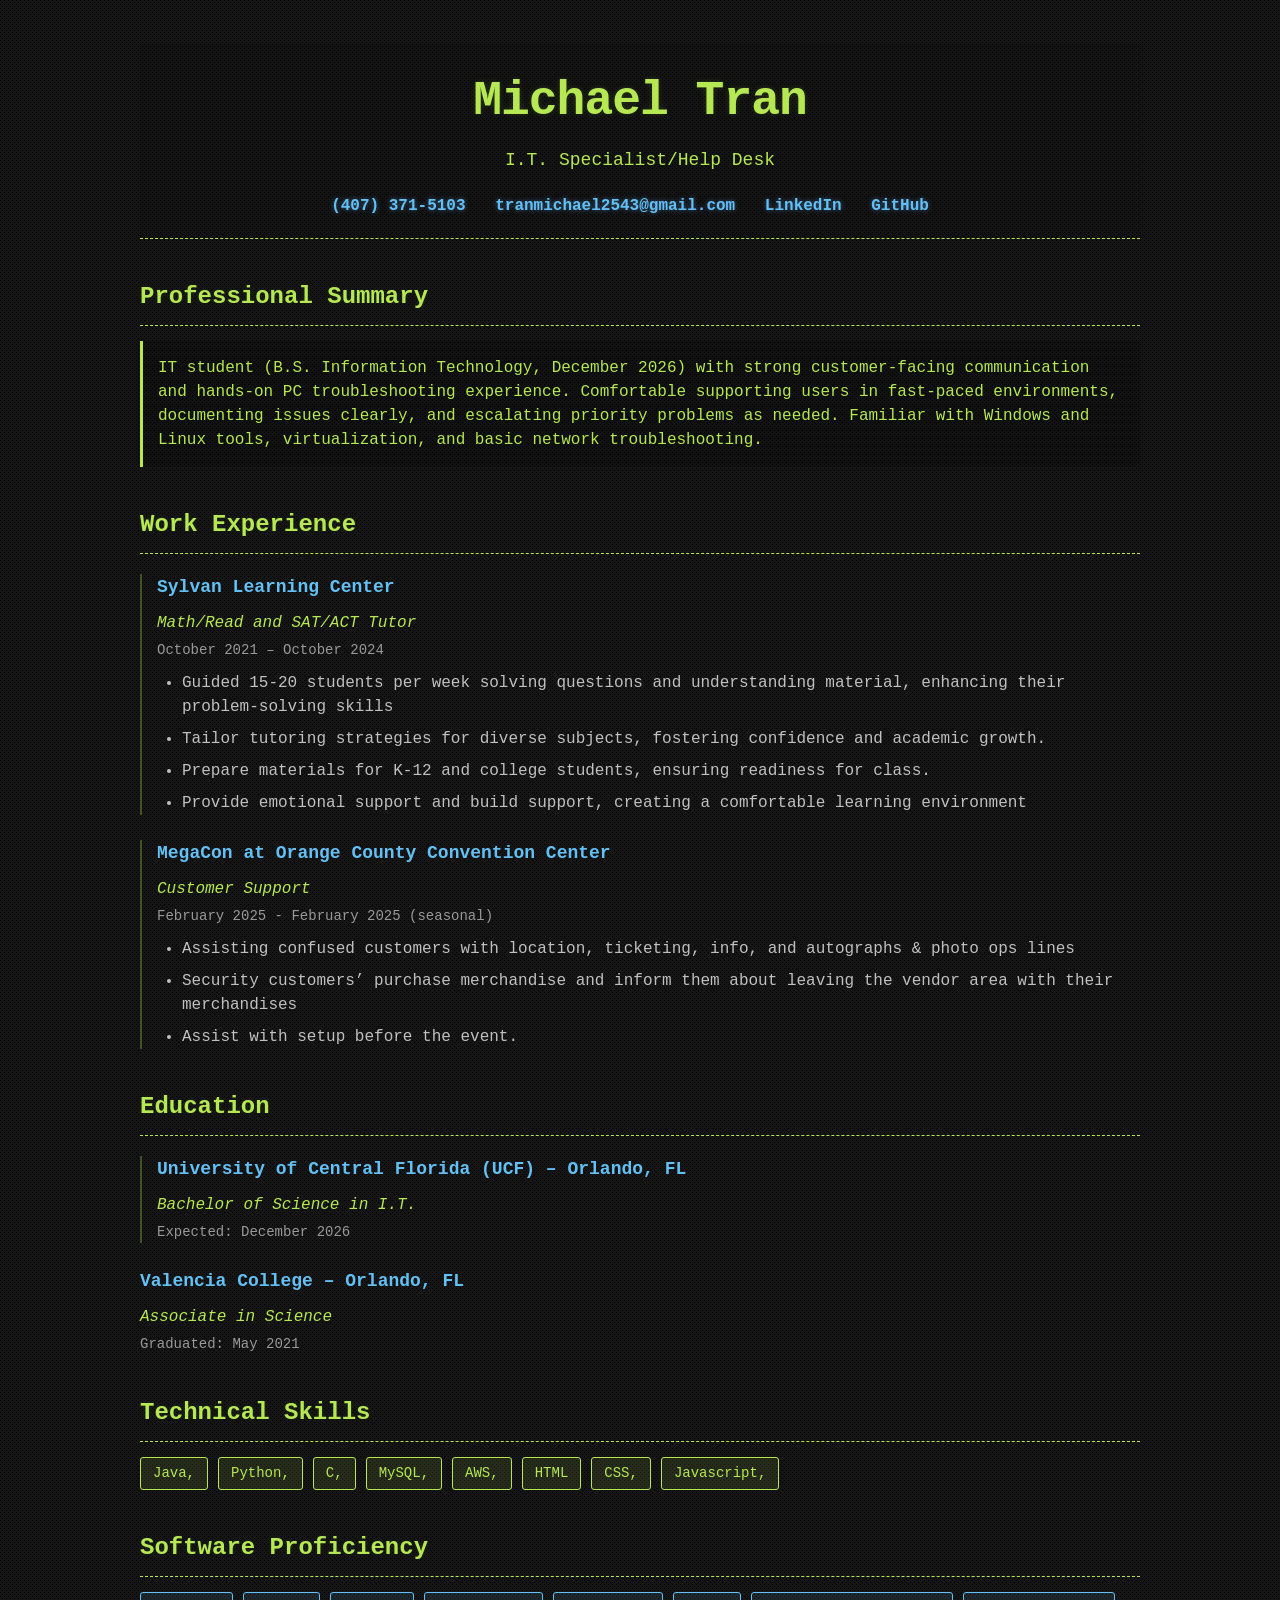
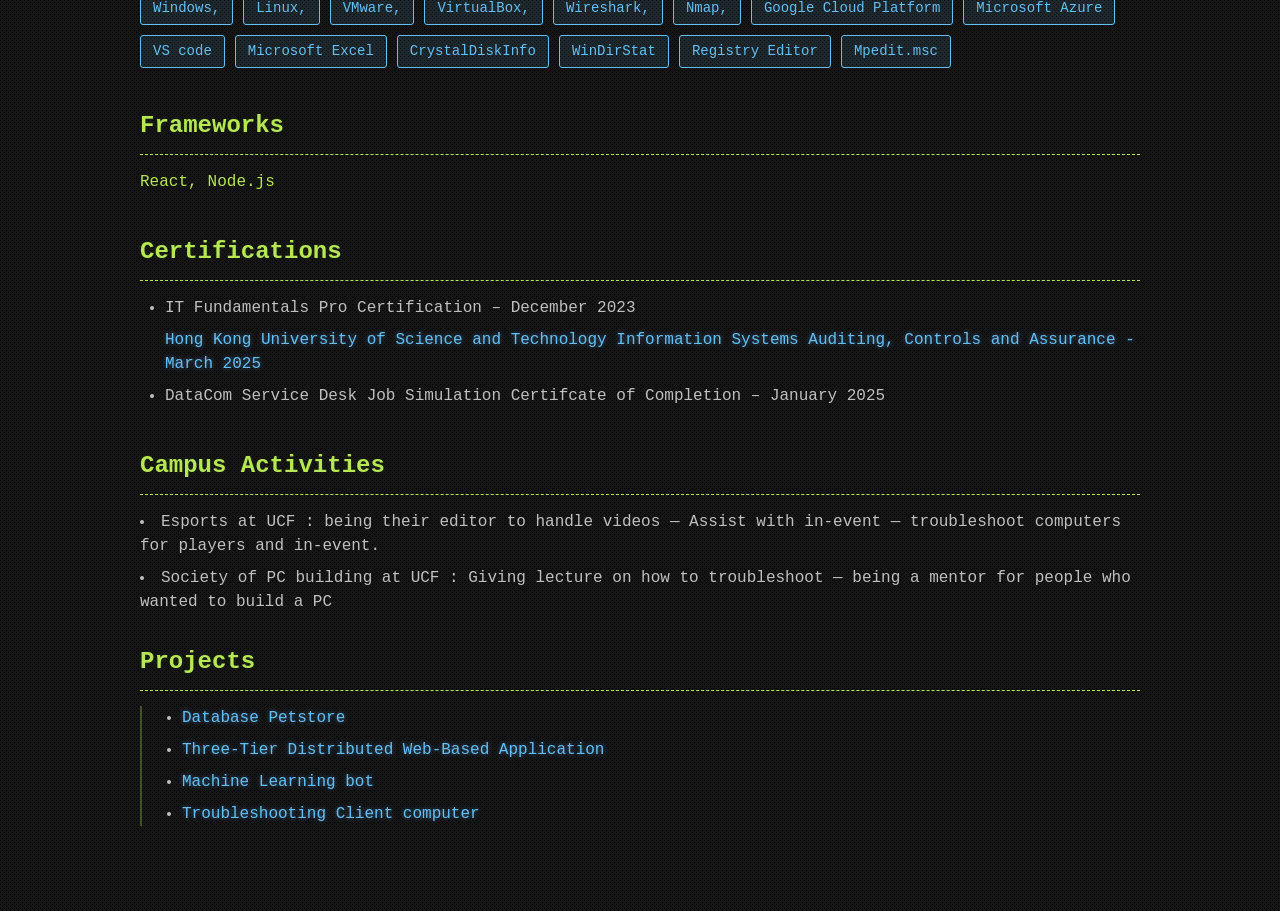
<file: index.html>
<!DOCTYPE html>
<html lang="en">
<head>
    <meta charset="UTF-8">
    <meta name="viewport" content="width=device-width, initial-scale=1.0">
    <title>Website Resume</title>
    <link rel="stylesheet" href="styles.css">
</head>
<body>
    <div class="container">
        <header>
            <h1>Michael Tran</h1>
            <p>I.T. Specialist/Help Desk</p>
            <div class="contact-info">
                <a href="tel:+14073715103"> (407) 371-5103</a>
                <a href="mailto:tranmichael2543@gmail.com"> tranmichael2543@gmail.com</a>
                <a href="https://www.linkedin.com/in/michael-tran-074484296/" target="_blank">  LinkedIn</a>
                <a href="https://github.com/tranmichael2543-web?tab=repositories" target="_blank">  GitHub</a>

                
            </div>
        </header>

        <div class="content">
            <section class="summary-section">
                <h2>Professional Summary</h2>
                <p class="summary">
                    IT student (B.S. Information Technology, December 2026) with strong customer-facing communication and hands-on PC
troubleshooting experience. Comfortable supporting users in fast-paced environments, documenting issues clearly, and
escalating priority problems as needed. Familiar with Windows and Linux tools, virtualization, and basic network
troubleshooting.
                </p>
            </section>

            <section class="experience-section">
                <h2>Work Experience</h2>
                
                <div class="experience-item">
                    <h3>Sylvan Learning Center</h3>
                    <div class="job-title">Math/Read and SAT/ACT Tutor</div>
                    <div class="date">October 2021 – October 2024</div>
                    <ul>
                        <li>Guided 15-20 students per week solving questions and understanding material, enhancing their problem-solving skills </li>
                        <li>Tailor tutoring strategies for diverse subjects, fostering confidence and academic 
growth.</li>
                        <li>Prepare materials for K-12 and college students, ensuring readiness for class.</li>
                        <li>Provide emotional support and build support, creating a comfortable learning 
environment </li>
                    </ul>
                </div>

                <div class="experience-item">
                    <h3>MegaCon at Orange County Convention Center</h3>
                    <div class="job-title">Customer Support</div>
                    <div class="date">February 2025 - February 2025 (seasonal)</div>
                    <ul>
                        <li>Assisting confused customers with location, ticketing, info, and autographs &  
photo ops lines </li>
                        <li>Security customers’ purchase merchandise and inform them about leaving the 
vendor area with their merchandises</li>
                        <li>Assist with setup before the event.</li>
                    </ul>
                </div>
            </section>

            <section class="education-section">
                <h2>Education</h2>
                
                <div class="education-item">
                    <h3>University of Central Florida (UCF) – Orlando, FL</h3>
                    <div class="degree">Bachelor of Science in I.T.</div>
                    <div class="date">Expected: December 2026</div>
                </div>
                
                <div class="education-section">
                    <h3>Valencia College – Orlando, FL</h3>
                    <div class="degree">Associate in Science</div>
                    <div class="date">Graduated: May 2021</div>
                </div>
            </section>

            <section class="skills-section">
                <h2>Technical Skills</h2>
                <div class="skills">
                    <span class="skill-tag">Java,</span>
                    <span class="skill-tag">Python,</span>
                    <span class="skill-tag">C,</span>
                    <span class="skill-tag">MySQL,</span>
                    <span class="skill-tag">AWS,</span>
                    <span class="skill-tag">HTML</span>
                    <span class="skill-tag">CSS,</span>
                    <span class="skill-tag">Javascript,</span>
                </div>
            </section>

            <section class="software-section">
                <h2>Software Proficiency</h2>
                <div class="software">
                    <span class="software-tag">Windows,</span>
                    <span class="software-tag">Linux,</span>
                    <span class="software-tag">VMware,</span>
                    <span class="software-tag">VirtualBox,</span>
                    <span class="software-tag">Wireshark,</span>
                    <span class="software-tag">Nmap,</span>
                    <span class="software-tag">Google Cloud Platform</span>
                    <span class="software-tag">Microsoft Azure</span>
                    <span class="software-tag">VS code</span>
                    <span class="software-tag">Microsoft Excel</span>
                    <span class="software-tag">CrystalDiskInfo</span>
                    <span class="software-tag">WinDirStat</span>
                    <span class="software-tag">Registry Editor</span>
                    <span class="software-tag">Mpedit.msc</span>
                </div>
            </section>

            <section class="Frameworks">
                <h2>Frameworks</h2>
                <div class="frameworks">
                    <span class="framework-tag">React,</span>
                    <span class="framework-tag">Node.js</span>
                </div>

            </section>
        <section class="certifications-section">
                <h2>Certifications</h2>
                
                <div class="certification-item">
                    <ul>
                    <li>IT Fundamentals Pro Certification –  December 2023</li>
                    <a href="https://coursera.org/verify/Y5P1RPTNREBP ">  Hong Kong University of Science and Technology Information Systems Auditing, Controls and Assurance - March 2025</a>
                    <li>DataCom Service Desk Job Simulation Certifcate of Completion –  January 2025</li>
                    </ul>
                </div>
            </section>

            <section class="Campus-Activities">
                <h2>Campus Activities</h2>
                <div class="Campus">
                    <li>Esports at UCF : being their editor to handle videos — Assist with in-event — troubleshoot computers for players and
in-event.</li>
                    <li>Society of PC building at UCF : Giving lecture on how to troubleshoot — being a mentor for people who wanted to
build a PC</li>
                </div>

            <section class="projects-section">
                <h2>Projects</h2>
                
                <div class="project-item">
                    <ul>
                    <li><a href="page.html" target="_blank" rel="noopener noreferrer">Database Petstore</a></li>
                    <li><a href="three-tier web applic.html" target="_blank" rel="noopener noreferrer"> Three-Tier Distributed Web-Based Application</a></li>
                    <li><a href="page2.html" target="_blank" rel="noopener noreferrer">Machine Learning bot</a></li>
                    <li><a href="troubleshoot.html" target="_blank" rel="noopener noreferrer">Troubleshooting Client computer</a></li>
                    </ul>

                </div>
            </section>
        </div>
    </div>
</body>
</html>
</file>
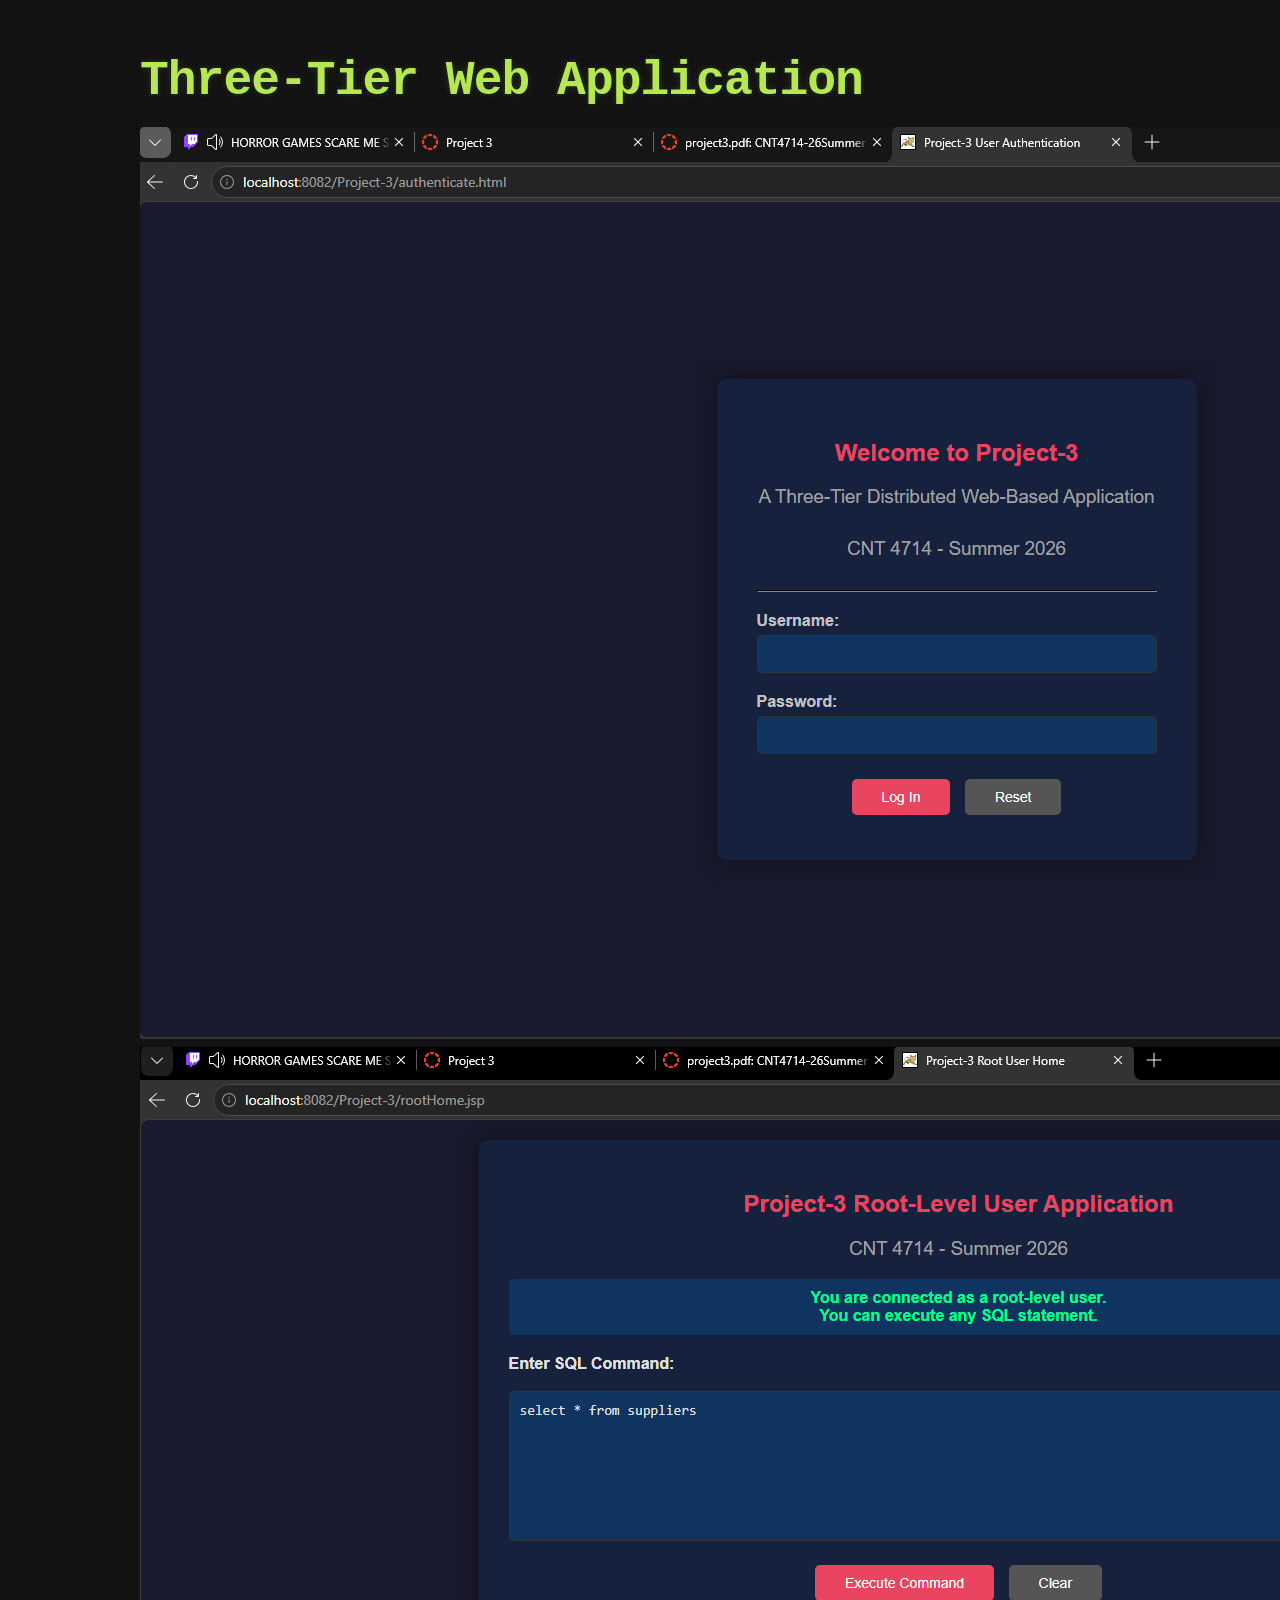
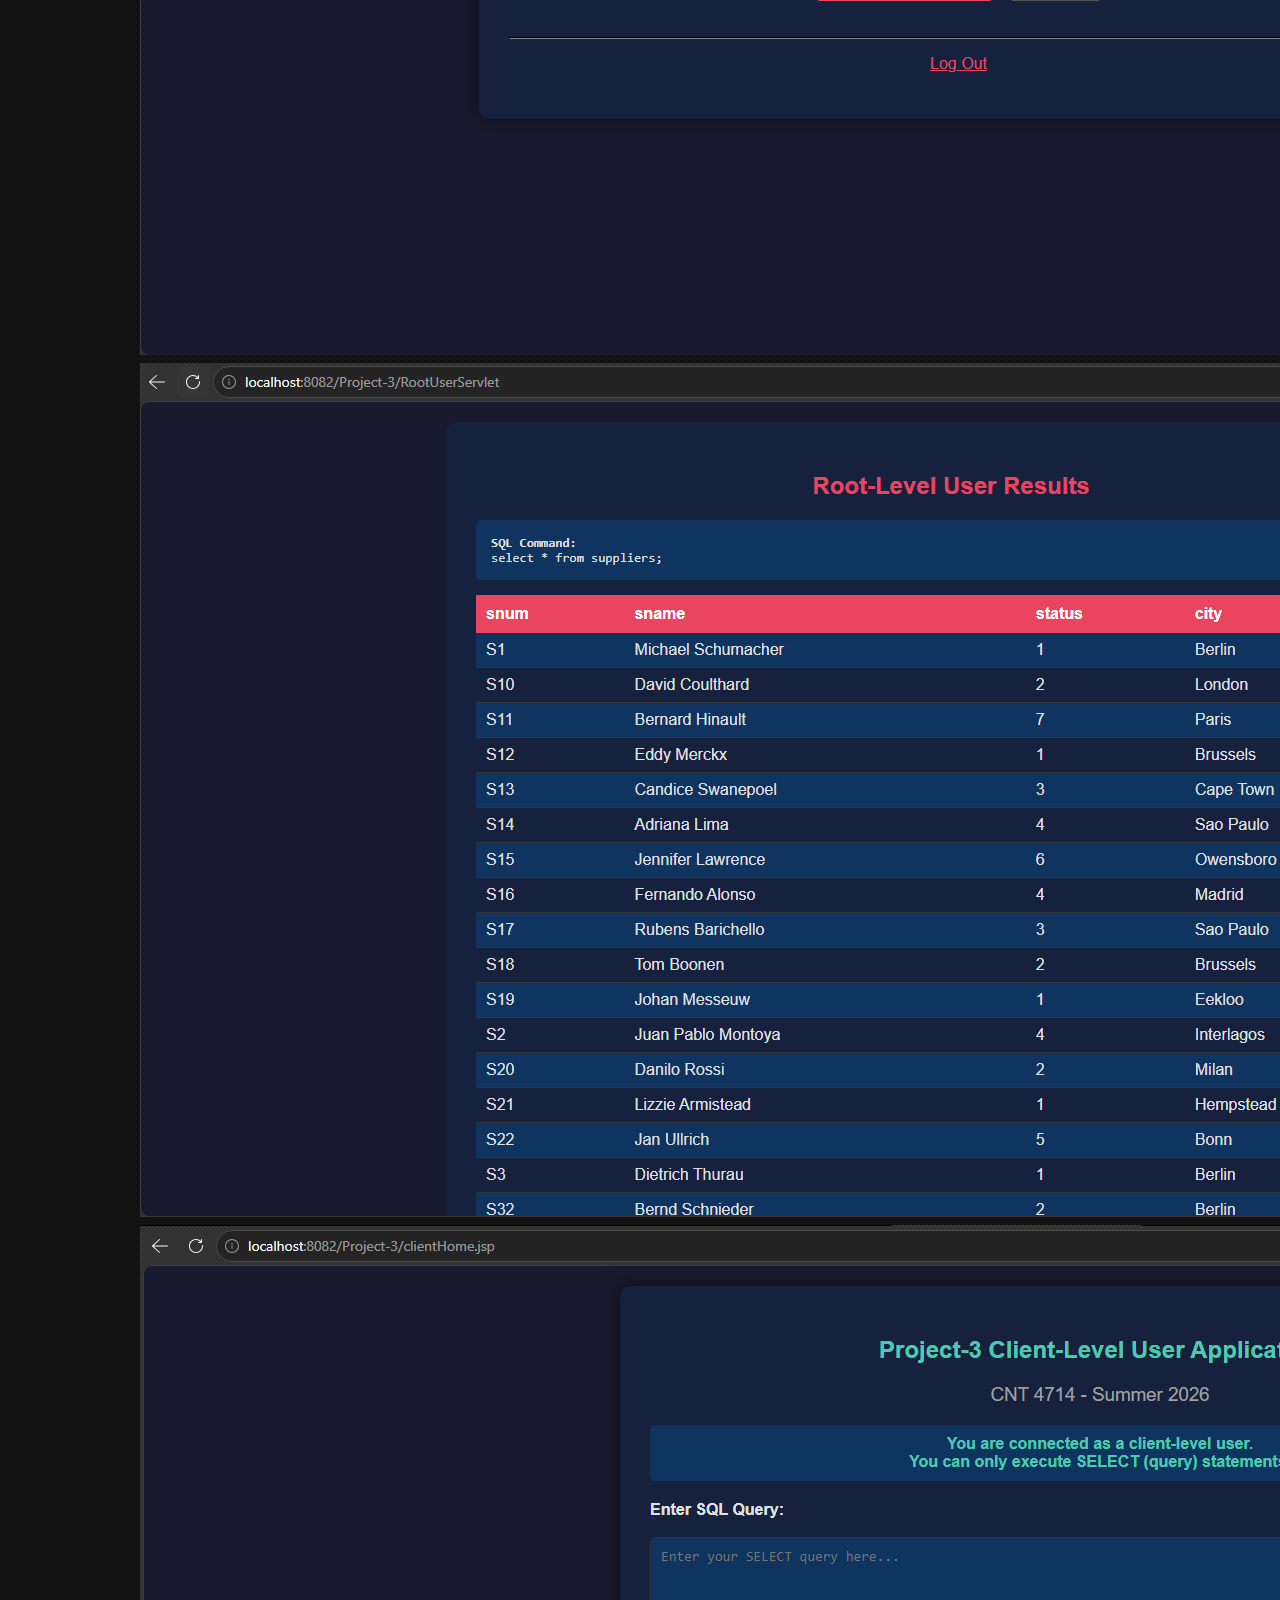
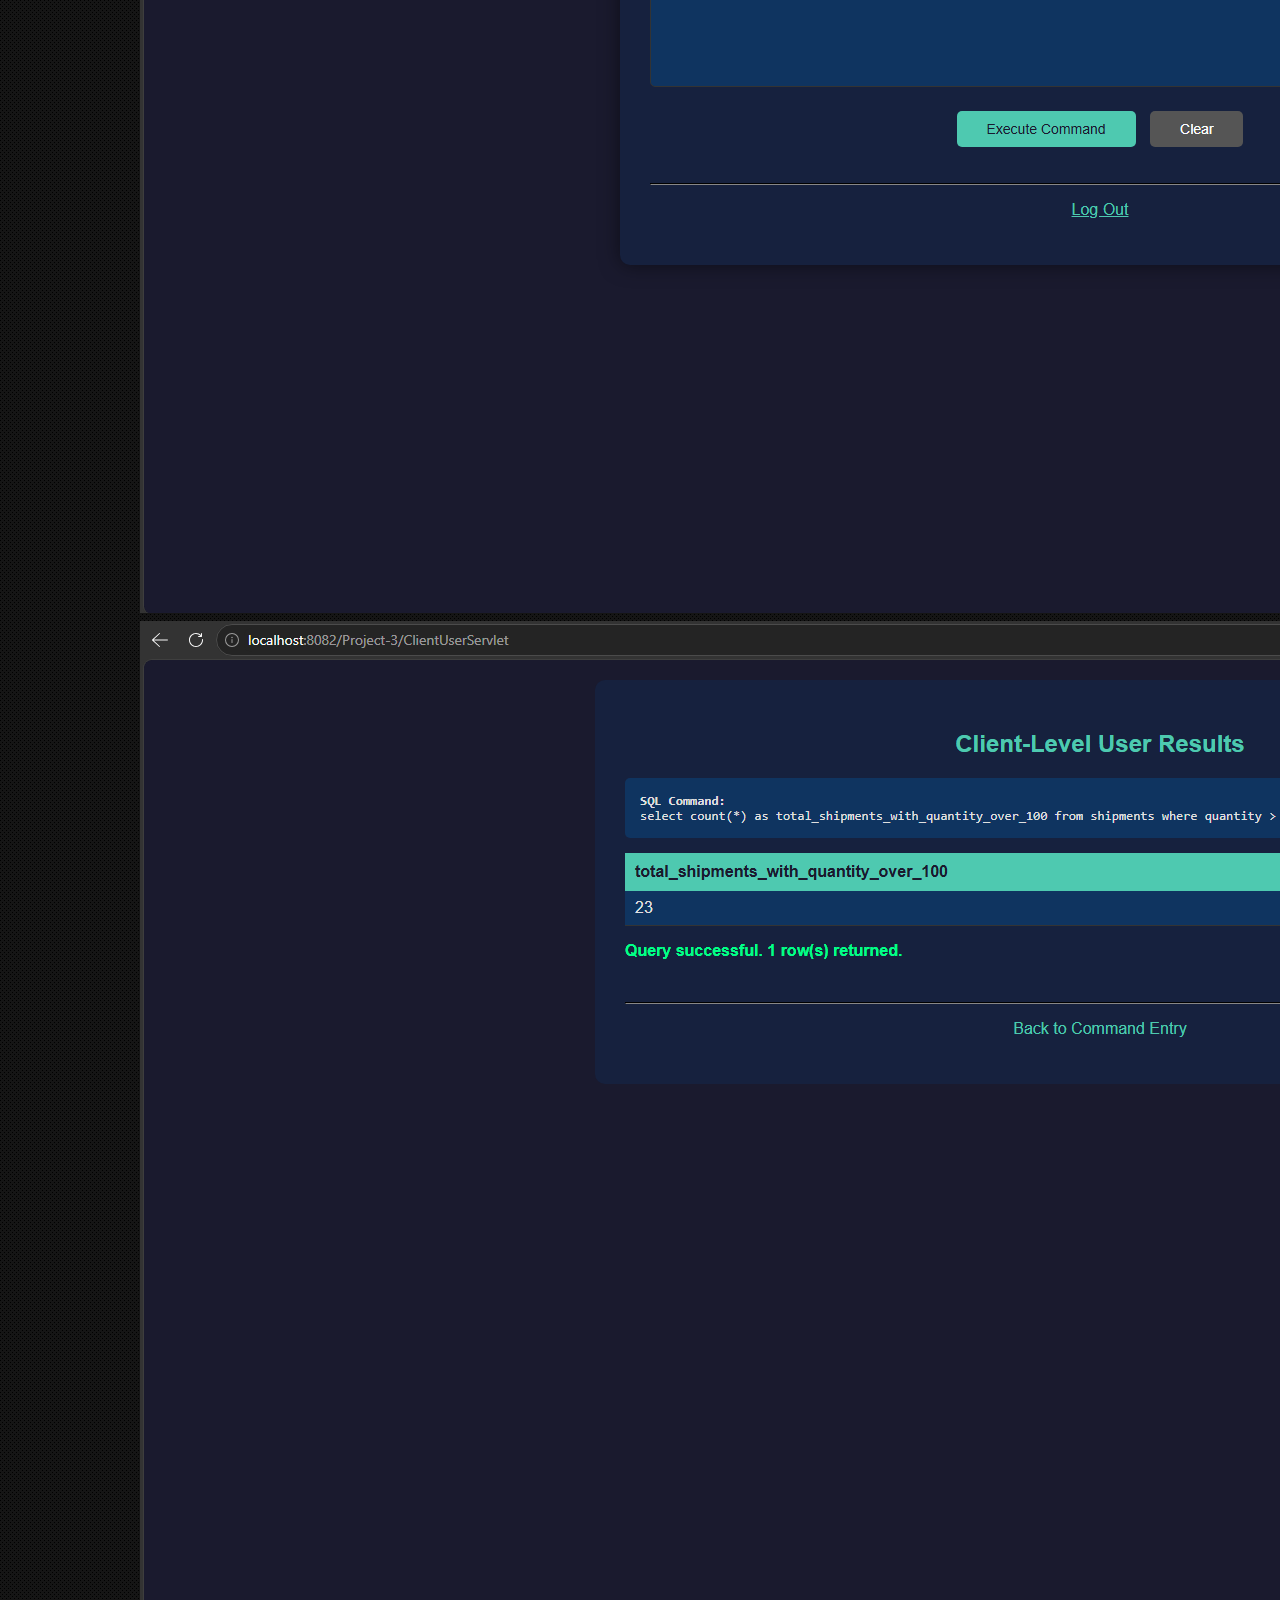
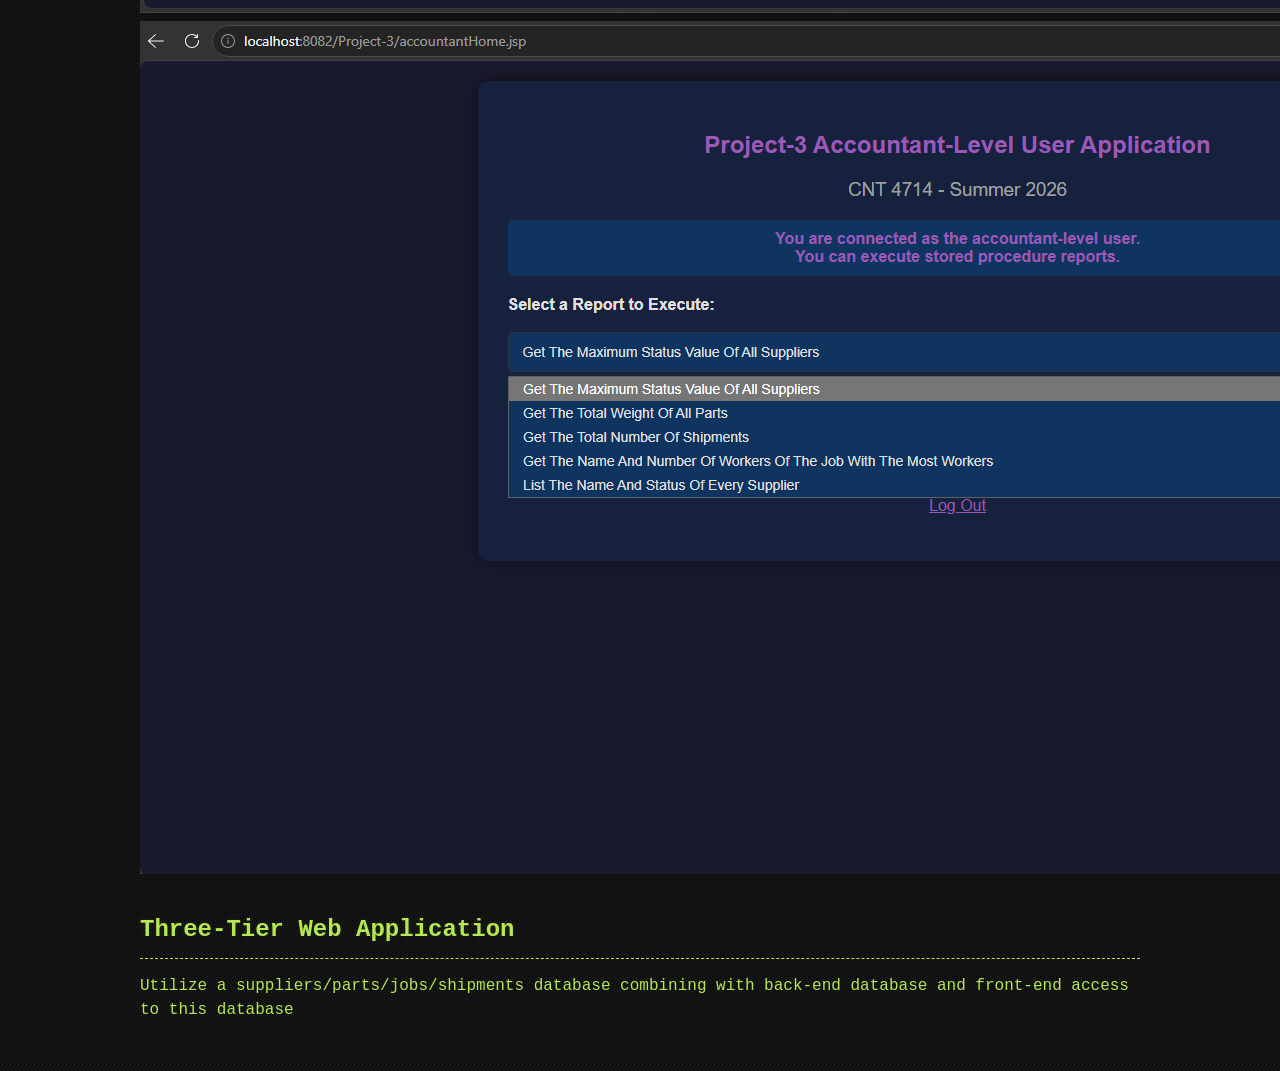
<file: three-tier web applic.html>
<!DOCTYPE html>
<html lang="en">
<head>
  <meta charset="UTF-8">
  <meta name="viewport" content="width=device-width, initial-scale=1.0">
  <title>Portfolio</title>
  <link rel="stylesheet" href="styles.css">
</head>
<body>
<div class="container">
  <h1>Three-Tier Web Application</h1>
  <div class="portfolio-grid">
    <div class="portfolio-item">
      <div class="portfolio-images">
        <img src="project3%20welcome.png" alt="Welcome Page">
        <img src="project3%20root.png" alt="Root User">
        <img src="project3%20root%20result.png" alt="Root Result">
        <img src="project3%20client.png" alt="Client View">
        <img src="project3%20client%20count.png" alt="Client Count">
        <img src="project3%20theaccountant.png" alt="The Accountant">
      </div>
      <div class="portfolio-content">
        <h2>Three-Tier Web Application</h2>
        <p>Utilize a suppliers/parts/jobs/shipments database combining with back-end database and front-end access to this database</p>
      </div>
    </div>
  </div>
</div>
</body>
</html>
</file>
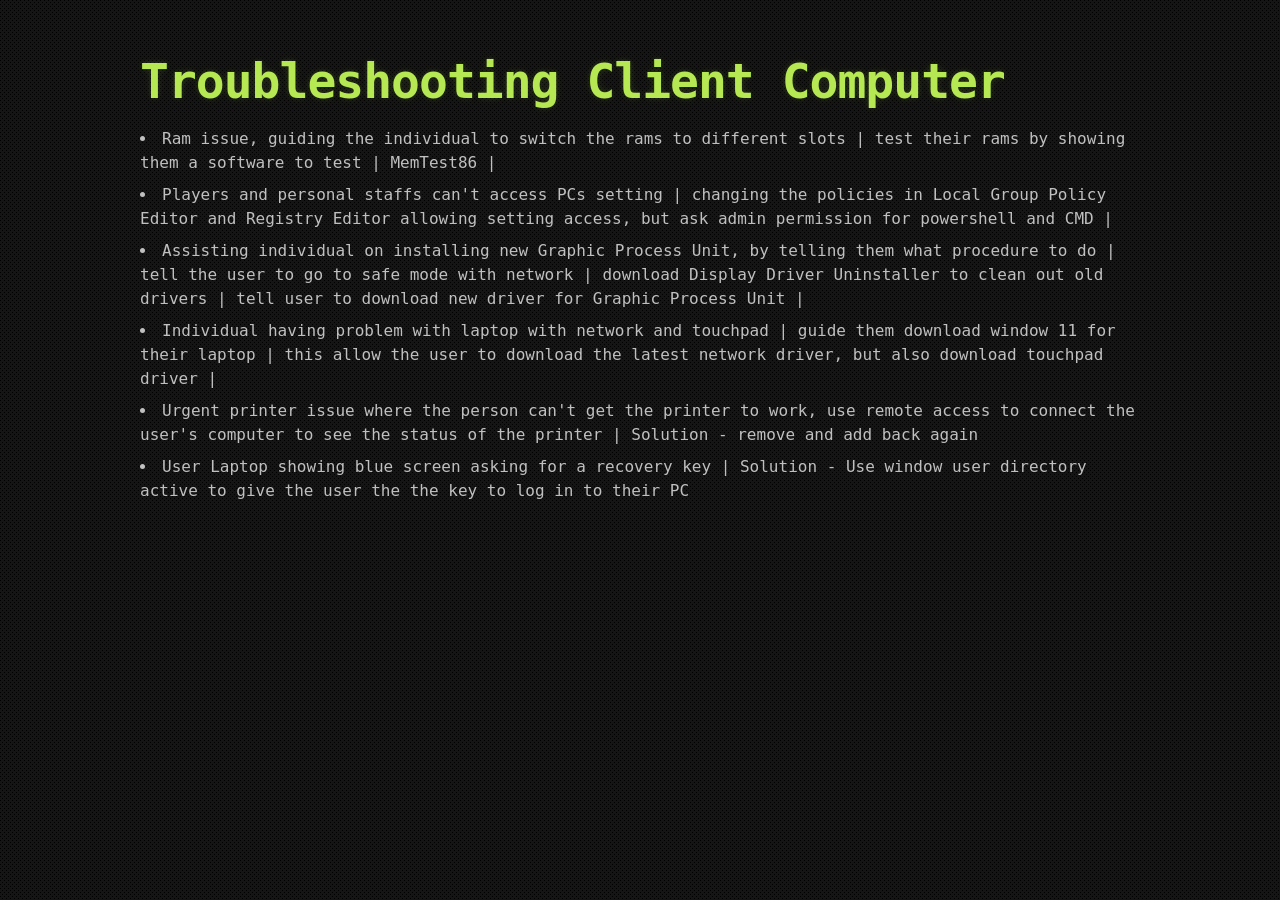
<file: troubleshoot.html>
<!DOCTYPE html>
 <html lang="en">
<head>
    <meta charset="UTF-8">
    <meta name="viewport" content="width=device-width, initial-scale=1.0">
    <title>Portfolio</title>
    <link rel="stylesheet" href="styles.css">
    
</head>
 <body></body>
 <div class="container">
    <h1>Troubleshooting Client Computer</h1>
    <div class="portfolio-grid">
 
 
 <div class="portfolio-item">
                
                <div class="portfolio-content">
                    <li>Ram issue, guiding the individual to switch the rams to different slots | test their rams by showing them a software to test | MemTest86 |</li>
                    <li>Players and personal staffs can't access PCs setting | changing the policies in Local Group Policy Editor and Registry Editor  allowing setting access, but ask admin permission for powershell and CMD |  </li>
                    <li>Assisting individual on installing new Graphic Process Unit, by telling them what procedure to do | tell the user to go to safe mode with network | download Display Driver Uninstaller to clean out old drivers | tell user to download new driver for Graphic Process Unit | </li>
                    <li>Individual having problem with laptop with network and touchpad | guide them download window 11 for their laptop | this allow the user to download the latest network driver, but also download touchpad driver | </li>
                    <li> Urgent printer issue where the person can't get the printer to work, use remote access to connect the user's computer to see the status of the printer | Solution - remove and add back again</li>
                    <li> User Laptop showing blue screen asking for a recovery key | Solution - Use window user directory active to give the user the the key to log in to their PC</li>
            
  </body>
</html>
</file>
<file: styles.css>
body {
    margin: 0;
    padding: 0;
    background: #151515 url("[data-uri]") repeat;
    font-family: Monaco, "Bitstream Vera Sans Mono", "Lucida Console", Terminal, monospace;
    color: #b5e853;
    font-size: 16px;
    line-height: 1.5;
}

.container {
    max-width: 1000px;
    margin: 0 auto;
    padding: 45px;
}

header {
    background: rgba(0, 0, 0, 0.1);
    border-bottom: 1px dashed #b5e853;
    text-align: center;
    padding: 20px 0;
    margin-bottom: 40px;
}

header div {
    display: inline-block;
    text-align: left;
    font-weight: bold;

}

h1 {
    font-size: 48px;
    font-weight: bold;
    color: #b5e853;
    text-shadow: 0 1px 1px rgba(0, 0, 0, 0.1),
                 0 0 5px rgba(181, 232, 83, 0.1),
                 0 0 10px rgba(181, 232, 83, 0.1);
    margin: 0 0 10px 0;
    letter-spacing: -1px;
}

h2 {
    font-size: 24px;
    font-weight: bold;
    color: #b5e853;
    text-shadow: 0 1px 1px rgba(0, 0, 0, 0.1),
                 0 0 5px rgba(181, 232, 83, 0.1);
    margin: 30px 0 15px 0;
    border-bottom: 1px dashed #b5e853;
    padding-bottom: 10px;
}

h3 {
    font-size: 18px;
    font-weight: bold;
    color: #63c0f5;
    margin: 20px 0 10px 0;
}

p {
    margin: 10px 0;
}

header p {
    color: #b5e853;
    font-size: 18px;
    margin: 5px 0;
}

a {
    color: #63c0f5;
    text-decoration: none;
    text-shadow: 0 0 5px rgba(104, 182, 255, 0.5);
}

a:hover {
    color: #b5e853;
    text-shadow: 0 0 5px rgba(181, 232, 83, 0.5);
}

.contact-info {
    margin-top: 15px;
}

.contact-info a {
    margin-right: 20px;
}

section {
    margin-bottom: 40px;
}

.summary {
    background: rgba(0, 0, 0, 0.2);
    padding: 15px;
    border-left: 3px solid #b5e853;
    margin: 15px 0;
}

.experience-item, .education-item, .project-item {
    margin-bottom: 25px;
    padding-left: 15px;
    border-left: 2px solid rgba(181, 232, 83, 0.3);
}

.job-title, .degree {
    color: #b5e853;
    font-style: italic;
    margin: 5px 0;
}

.date {
    color: #999;
    font-size: 14px;
    margin: 5px 0 10px 0;
}

ul {
    margin: 10px 0;
    padding-left: 25px;
}

li {
    margin: 8px 0;
    color: #c0c0c0;
}

.skills {
    display: flex;
    flex-wrap: wrap;
    gap: 10px;
    margin-top: 15px;
}

.skill-tag {
    background: rgba(181, 232, 83, 0.1);
    border: 1px solid #b5e853;
    padding: 5px 12px;
    border-radius: 3px;
    color: #b5e853;
    font-size: 14px;
}

.software {
    display: flex;
    flex-wrap: wrap;
    gap: 10px;
    margin-top: 15px;
}

.software-tag {
    background: rgba(99, 192, 245, 0.1);
    border: 1px solid #63c0f5;
    padding: 5px 12px;
    border-radius: 3px;
    color: #63c0f5;
    font-size: 14px;
}

.frameworks {
    display: flex;
    flex-wrap: wrap;
    gap: 10px;
    margin-top: 15px;
}

.frameworks-tag {
    background: rgba(99, 192, 245, 0.1);
    border: 1px solid #63c0f5;
    padding: 5px 12px;
    border-radius: 3px;
    color: #63c0f5;
    font-size: 14px;
}

/* Responsive */
@media (max-width: 768px) {
    .container {
        padding: 20px;
    }
    
    h1 {
        font-size: 36px;
    }
}
</file>
